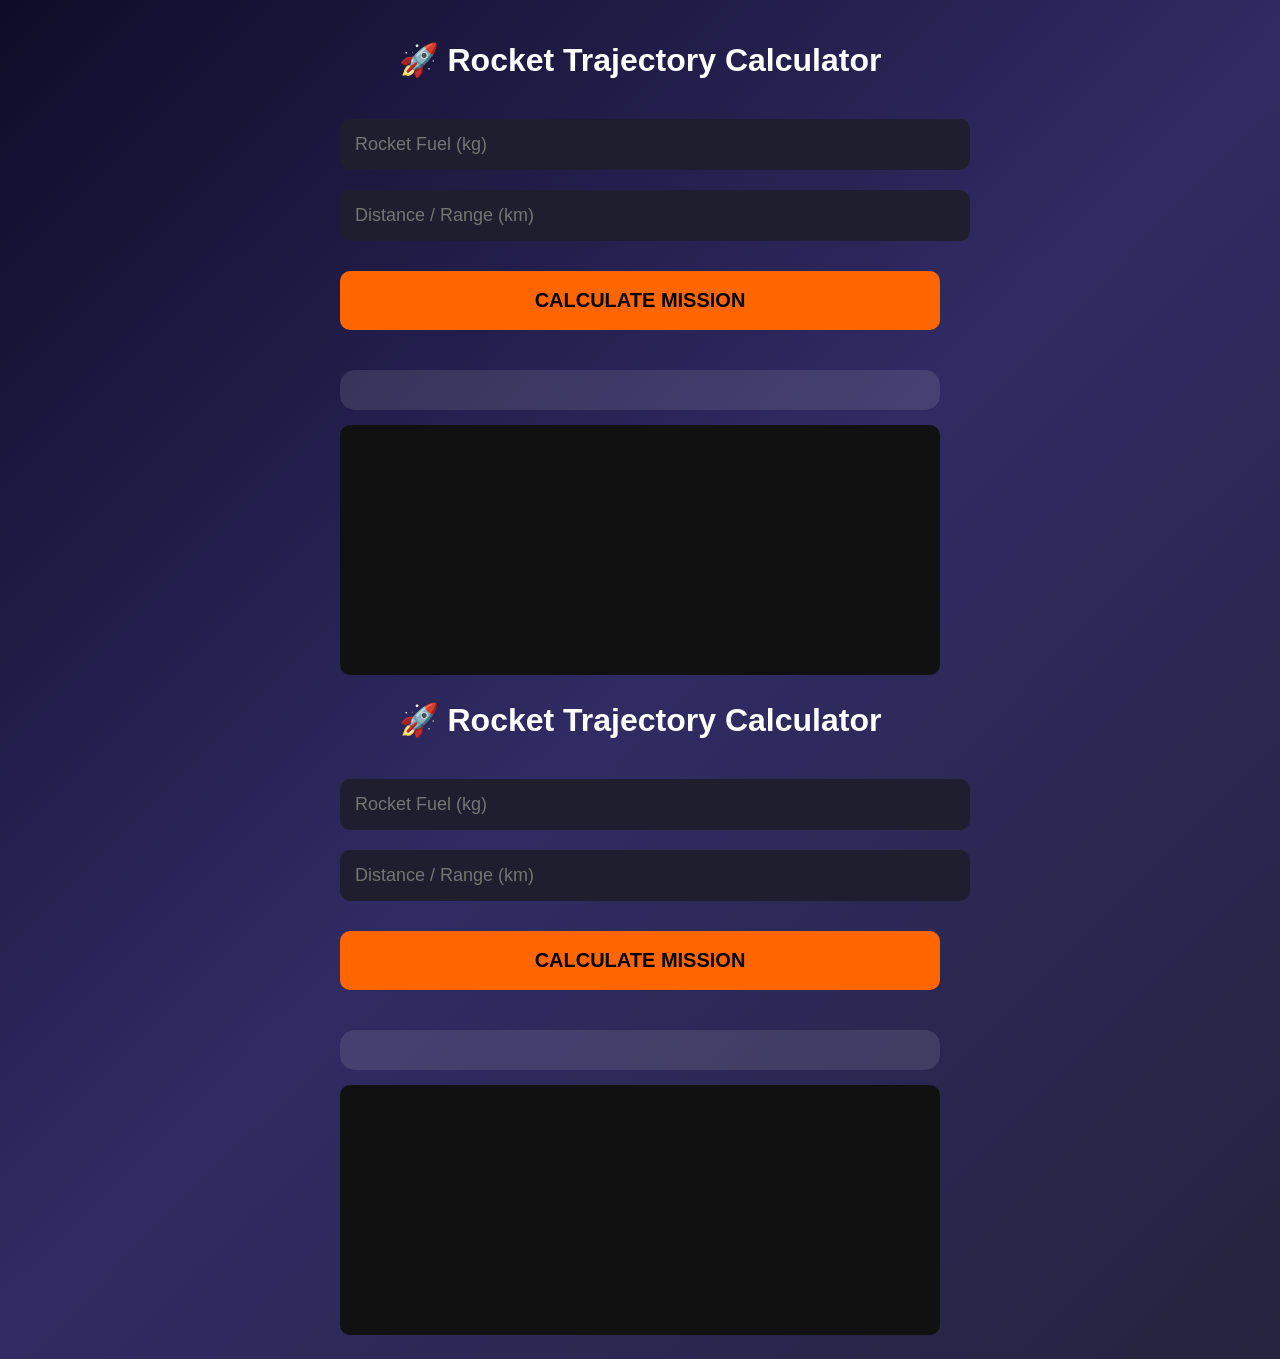
<file: App /index.html>
<!DOCTYPE html>
<html lang="en">
<head>
  <meta charset="UTF-8">
  <meta name="viewport" content="width=device-width, initial-scale=1.0">
  <title>🚀 Rocket Trajectory</title>
  <style>
    body {
      font-family: Arial, sans-serif;
      background: linear-gradient(135deg, #0f0c29, #302b63, #24243e);
      color: white;
      margin: 0;
      padding: 20px;
    }
    .container {
      max-width: 600px;
      margin: 0 auto;
    }
    h1 { text-align: center; margin-bottom: 30px; }
    input {
      width: 100%;
      padding: 15px;
      margin: 10px 0;
      border: none;
      border-radius: 10px;
      font-size: 18px;
      background: #1e1e2e;
      color: white;
    }
    button {
      width: 100%;
      padding: 18px;
      font-size: 20px;
      font-weight: bold;
      background: #ff6600;
      color: black;
      border: none;
      border-radius: 10px;
      margin: 20px 0;
    }
    .result {
      background: rgba(255,255,255,0.1);
      padding: 20px;
      border-radius: 15px;
      margin-top: 20px;
      white-space: pre-line;
      font-size: 17px;
    }
    canvas {
      width: 100%;
      height: 250px;
      background: #111;
      border-radius: 10px;
      margin-top: 15px;
    }
  </style>
</head>
<body>
  <div class="container">
    <h1>🚀 Rocket Trajectory Calculator</h1>
    
    <input type="number" id="fuel" placeholder="Rocket Fuel (kg)" />
    <input type="number" id="distance" placeholder="Distance / Range (km)" />
    
    <button onclick="calculate()">CALCULATE MISSION</button>
    
    <div id="result" class="result"></div>
    <canvas id="graph" width="600" height="250"></canvas>
  </div>

  <script>
    function calculate() {
      const fuel = parseFloat(document.getElementById('fuel').value);
      const distance = parseFloat(document.getElementById('distance').value);
      const resultDiv = document.getElementById('result');
      
      if (!fuel || !distance || fuel <= 0 || distance <= 0) {
        resultDiv.innerHTML = "❌ Please enter valid positive numbers";
        return;
      }

      const exhaustVel = 3000;
      const deltaV = exhaustVel * Math.log(fuel/800 + 1);
      const time = (distance * 1000) / (deltaV * 0.65);
      const maxAlt = (deltaV * deltaV) / (2 * 9.81);

      let output = `✅ Mission Calculated!\n\n`;
      output += `Fuel Used: ${fuel.toFixed(0)} kg\n`;
      output += `Delta-V: ${deltaV.toFixed(0)} m/s\n`;
      output += `Flight Time: ${time.toFixed(1)} seconds\n`;
      output += `Max Altitude: ${(maxAlt/1000).toFixed(1)} km\n`;
      output += `Feasibility: ${deltaV > 4500 ? 'HIGH ✅' : 'MEDIUM ⚠️'}\n`;

      resultDiv.innerHTML = output;

      // Draw simple trajectory graph
      drawTrajectory(distance, maxAlt);
    }

    function drawTrajectory(dist, alt) {
      const canvas = document.getElementById('graph');
      const ctx = canvas.getContext('2d');
      ctx.clearRect(0, 0, canvas.width, canvas.height);
      
      ctx.strokeStyle = '#ff6600';
      ctx.lineWidth = 4;
      ctx.beginPath();
      
      const points = 30;
      for (let i = 0; i <= points; i++) {
        const x = (i / points) * canvas.width;
        const y = canvas.height - (Math.sin(Math.PI * i / points) * (alt / 10000) * canvas.height * 0.8);
        if (i === 0) ctx.moveTo(x, y);
        else ctx.lineTo(x, y);
      }
      ctx.stroke();
      
      ctx.fillStyle = 'white';
      ctx.font = '14px Arial';
      ctx.fillText('Trajectory Path', 20, 30);
    }
  </script>
</body>
</html><!DOCTYPE html>
<html lang="en">
<head>
  <meta charset="UTF-8">
  <meta name="viewport" content="width=device-width, initial-scale=1.0">
  <title>🚀 Rocket Trajectory</title>
  <style>
    body {
      font-family: Arial, sans-serif;
      background: linear-gradient(135deg, #0f0c29, #302b63, #24243e);
      color: white;
      margin: 0;
      padding: 20px;
    }
    .container {
      max-width: 600px;
      margin: 0 auto;
    }
    h1 { text-align: center; margin-bottom: 30px; }
    input {
      width: 100%;
      padding: 15px;
      margin: 10px 0;
      border: none;
      border-radius: 10px;
      font-size: 18px;
      background: #1e1e2e;
      color: white;
    }
    button {
      width: 100%;
      padding: 18px;
      font-size: 20px;
      font-weight: bold;
      background: #ff6600;
      color: black;
      border: none;
      border-radius: 10px;
      margin: 20px 0;
    }
    .result {
      background: rgba(255,255,255,0.1);
      padding: 20px;
      border-radius: 15px;
      margin-top: 20px;
      white-space: pre-line;
      font-size: 17px;
    }
    canvas {
      width: 100%;
      height: 250px;
      background: #111;
      border-radius: 10px;
      margin-top: 15px;
    }
  </style>
</head>
<body>
  <div class="container">
    <h1>🚀 Rocket Trajectory Calculator</h1>
    
    <input type="number" id="fuel" placeholder="Rocket Fuel (kg)" />
    <input type="number" id="distance" placeholder="Distance / Range (km)" />
    
    <button onclick="calculate()">CALCULATE MISSION</button>
    
    <div id="result" class="result"></div>
    <canvas id="graph" width="600" height="250"></canvas>
  </div>

  <script>
    function calculate() {
      const fuel = parseFloat(document.getElementById('fuel').value);
      const distance = parseFloat(document.getElementById('distance').value);
      const resultDiv = document.getElementById('result');
      
      if (!fuel || !distance || fuel <= 0 || distance <= 0) {
        resultDiv.innerHTML = "❌ Please enter valid positive numbers";
        return;
      }

      const exhaustVel = 3000;
      const deltaV = exhaustVel * Math.log(fuel/800 + 1);
      const time = (distance * 1000) / (deltaV * 0.65);
      const maxAlt = (deltaV * deltaV) / (2 * 9.81);

      let output = `✅ Mission Calculated!\n\n`;
      output += `Fuel Used: ${fuel.toFixed(0)} kg\n`;
      output += `Delta-V: ${deltaV.toFixed(0)} m/s\n`;
      output += `Flight Time: ${time.toFixed(1)} seconds\n`;
      output += `Max Altitude: ${(maxAlt/1000).toFixed(1)} km\n`;
      output += `Feasibility: ${deltaV > 4500 ? 'HIGH ✅' : 'MEDIUM ⚠️'}\n`;

      resultDiv.innerHTML = output;

      // Draw simple trajectory graph
      drawTrajectory(distance, maxAlt);
    }

    function drawTrajectory(dist, alt) {
      const canvas = document.getElementById('graph');
      const ctx = canvas.getContext('2d');
      ctx.clearRect(0, 0, canvas.width, canvas.height);
      
      ctx.strokeStyle = '#ff6600';
      ctx.lineWidth = 4;
      ctx.beginPath();
      
      const points = 30;
      for (let i = 0; i <= points; i++) {
        const x = (i / points) * canvas.width;
        const y = canvas.height - (Math.sin(Math.PI * i / points) * (alt / 10000) * canvas.height * 0.8);
        if (i === 0) ctx.moveTo(x, y);
        else ctx.lineTo(x, y);
      }
      ctx.stroke();
      
      ctx.fillStyle = 'white';
      ctx.font = '14px Arial';
      ctx.fillText('Trajectory Path', 20, 30);
    }
  </script>
</body>
</html>
</file>
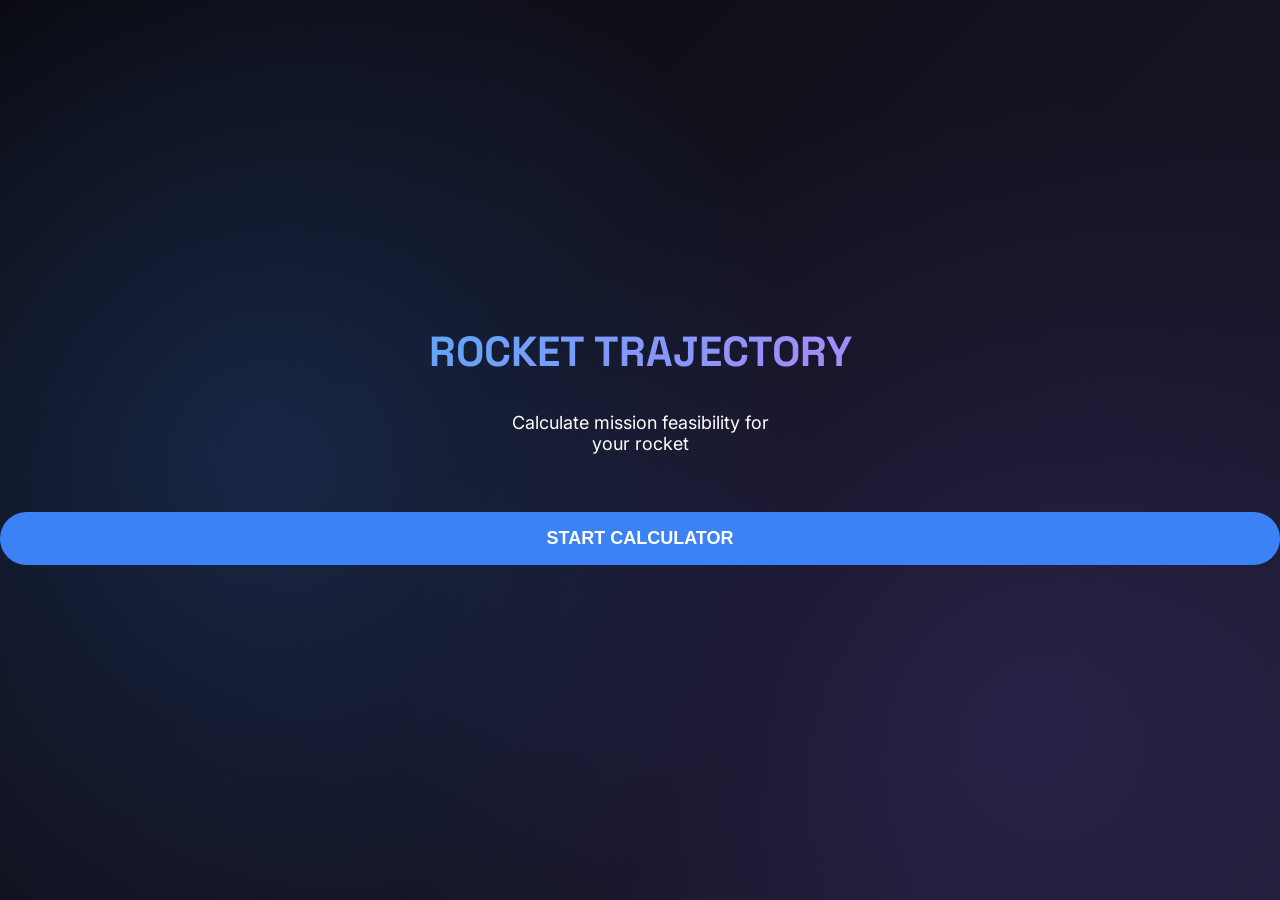
<file: app/index.html>
<!DOCTYPE html>
<html lang="en">
<head>
  <meta charset="UTF-8">
  <meta name="viewport" content="width=device-width, initial-scale=1.0, maximum-scale=1.0, user-scalable=no">
  <title>Rocket Trajectory</title>
  <style>
    @import url('https://fonts.googleapis.com/css2?family=Inter:wght@400;500;600&family=Space+Grotesk:wght@500;600&display=swap');
    
    body {
      font-family: 'Inter', sans-serif;
      background: #0a0a0f;
      color: #d1d5db;
      margin: 0;
      padding: 0;
      min-height: 100vh;
      position: relative;
      overflow-x: hidden;
    }
    body::before {
      content: '';
      position: fixed;
      top: 0;
      left: 0;
      width: 100%;
      height: 100%;
      background: url('https://images.unsplash.com/photo-1564053489984-317bde2340d3?w=1200&q=80') no-repeat center;
      background-size: cover;
      background-attachment: fixed;
      opacity: 0.35;
      pointer-events: none;
      z-index: 0;
    }
    .start-screen {
      height: 100vh;
      display: flex;
      flex-direction: column;
      justify-content: center;
      align-items: center;
      text-align: center;
      background: radial-gradient(circle at 20% 50%, rgba(59, 130, 246, 0.2) 0%, transparent 50%),
                  radial-gradient(circle at 80% 80%, rgba(139, 92, 246, 0.15) 0%, transparent 50%),
                  linear-gradient(135deg, #0a0a0f 0%, #1a1a2e 100%);
      color: white;
    }
    .start-screen h1 {
      font-family: 'Space Grotesk', sans-serif;
      font-size: 42px;
      margin: 0 0 16px 0;
      background: linear-gradient(120deg, #60a5fa, #a78bfa);
      -webkit-background-clip: text;
      -webkit-text-fill-color: transparent;
      background-clip: text;
    }
    .start-btn {
      margin-top: 40px;
      padding: 16px 40px;
      background: #3b82f6;
      color: white;
      border: none;
      border-radius: 50px;
      font-size: 18px;
      font-weight: 600;
      cursor: pointer;
      transition: background 0.3s ease;
    }
    .start-btn:hover {
      background: #2563eb;
    }
    .app {
      display: none;
      padding: 20px;
      max-width: 900px;
      margin: 0 auto;
      position: relative;
      z-index: 1;
    }
    h2 { color: #e0e0e0; margin-top: 30px; }
    input, button {
      width: 100%;
      padding: 16px;
      margin: 10px 0;
      border-radius: 12px;
      font-size: 17px;
      box-sizing: border-box;
    }
    input {
      background: #1f242e;
      border: 1px solid #4b5563;
      color: white;
    }
    button {
      background: #2563eb;
      color: white;
      border: none;
      font-weight: 600;
      cursor: pointer;
      transition: background 0.3s ease;
    }
    button:hover {
      background: #1d4ed8;
    }
    .graph-container {
      display: grid;
      grid-template-columns: 1fr 250px;
      gap: 20px;
      margin-top: 20px;
      align-items: start;
    }
    .graph-wrapper {
      display: flex;
      flex-direction: column;
    }
    .stats-box {
      background: linear-gradient(135deg, #1f2937 0%, #111827 100%);
      border: 1px solid #374151;
      border-radius: 12px;
      padding: 20px;
      height: fit-content;
      position: sticky;
      top: 20px;
      max-height: 600px;
      overflow-y: auto;
    }
    .stats-box h4 {
      margin: 0 0 15px 0;
      color: #60a5fa;
      font-size: 14px;
      text-transform: uppercase;
      letter-spacing: 1px;
    }
    .stat-item {
      display: flex;
      justify-content: space-between;
      align-items: flex-start;
      padding: 12px 0;
      border-bottom: 1px solid #2d3748;
    }
    .stat-item:last-child {
      border-bottom: none;
    }
    .stat-label {
      color: #9ca3af;
      font-size: 13px;
      min-width: 110px;
    }
    .stat-value {
      color: #60a5fa;
      font-weight: 600;
      font-size: 15px;
      text-align: right;
    }
    .stat-suggestion {
      color: #4ade80;
      font-size: 12px;
      font-weight: 500;
      margin-top: 3px;
    }
    .formula {
      background: linear-gradient(135deg, #1f2937 0%, #111827 100%);
      border: 1px solid #374151;
      padding: 20px;
      border-radius: 12px;
      margin-top: 20px;
    }
    .fuel-box {
      background: linear-gradient(135deg, #1f2937 0%, #111827 100%);
      border: 1px solid #374151;
      padding: 20px;
      border-radius: 12px;
      margin-top: 20px;
    }
    .fuel-box h3 {
      margin: 0 0 15px 0;
      color: #fbbf24;
      font-size: 14px;
      text-transform: uppercase;
      letter-spacing: 1px;
    }
    .fuel-mixture-item {
      background: rgba(251, 191, 36, 0.05);
      border-left: 3px solid #fbbf24;
      padding: 15px;
      border-radius: 8px;
      margin: 12px 0;
    }
    .mixture-label {
      color: #fbbf24;
      font-weight: 600;
      font-size: 15px;
      margin-bottom: 5px;
    }
    .mixture-ratio {
      display: flex;
      gap: 20px;
      margin: 10px 0;
    }
    .ratio-item {
      flex: 1;
    }
    .ratio-label {
      color: #9ca3af;
      font-size: 12px;
      margin-bottom: 5px;
    }
    .ratio-value {
      color: #60a5fa;
      font-weight: 600;
      font-size: 16px;
    }
    .mixture-note {
      color: #9ca3af;
      font-size: 12px;
      margin-top: 8px;
      line-height: 1.5;
    }
    .formula h3 {
      margin: 0 0 15px 0;
      color: #60a5fa;
      font-size: 14px;
      text-transform: uppercase;
      letter-spacing: 1px;
    }
    .formula p {
      margin: 10px 0;
      color: #d1d5db;
      font-size: 14px;
      line-height: 1.6;
    }
    .formula small {
      display: block;
      margin-top: 12px;
      padding-top: 12px;
      border-top: 1px solid #2d3748;
    }
    @media (max-width: 768px) {
      .graph-container {
        grid-template-columns: 1fr;
      }
      .stats-box {
        position: static;
      }
    }
    canvas {
      width: 100%;
      height: 380px;
      background: #ffffff;
      border-radius: 12px;
      margin-top: 16px;
      border: 1px solid #e5e7eb;
      display: block;
    }
  </style>
</head>
<body>

  <!-- Start Screen -->
  <div class="start-screen" id="startScreen">
    <h1>ROCKET TRAJECTORY</h1>
    <p style="font-size:18px; max-width:280px;">Calculate mission feasibility for your rocket</p>
    <button class="start-btn" onclick="startApp()">START CALCULATOR</button>
  </div>

  <!-- Main App -->
  <div class="app" id="mainApp">
    <h2 style="text-align:center;">Mission Parameters</h2>
    
    <input type="number" id="fuel" placeholder="Fuel Amount (kg)" />
    <input type="number" id="distance" placeholder="Target Distance (km)" />
    
    <button onclick="calculate()">CALCULATE TRAJECTORY</button>
    
    <div class="graph-container">
      <div class="graph-wrapper">
        <canvas id="graph"></canvas>
      </div>
      <div class="stats-box" id="statsBox"></div>
    </div>

    <div class="fuel-box" id="fuelBox" style="display: none;">
      <h3>⛽ FUEL MIXTURE RECOMMENDATION</h3>
      <div id="fuelContent"></div>
    </div>

    <div class="formula">
      <h3 style="margin-top:0;">How it's Calculated</h3>
      <p><strong>Rocket Equation:</strong> Δv = vₑ × ln(m₀/mf)</p>
      <p><strong>Max Altitude:</strong> (Δv²) / (2g)</p>
      <p><strong>Flight Time:</strong> Distance / (Δv × efficiency)</p>
      <small style="color:#9ca3af;">g = 9.81 m/s² | vₑ = 3000 m/s (approx)</small>
    </div>
  </div>

  <script>
    function startApp() {
      document.getElementById('startScreen').style.display = 'none';
      document.getElementById('mainApp').style.display = 'block';
    }

    function calculate() {
      const fuel = parseFloat(document.getElementById('fuel').value);
      const distance = parseFloat(document.getElementById('distance').value);
      const statsBox = document.getElementById('statsBox');
      
      if (!fuel || !distance || fuel <= 0 || distance <= 0) {
        statsBox.innerHTML = "<strong style='color:#f87171'>Please enter valid positive numbers.</strong>";
        return;
      }

      // ===== Realistic Rocket Physics =====
const g0 = 9.81;              // Gravity (m/s²)
const Isp = 350;              // Engine specific impulse (seconds)
const dryMass = 1000;         // Rocket dry mass (kg)

const fuelMass = fuel;
const initialMass = dryMass + fuelMass;
const finalMass = dryMass;

// Tsiolkovsky Rocket Equation
const deltaV = Isp * g0 * Math.log(initialMass / finalMass);

// Approximate vertical altitude (vacuum, no drag)
const maxAlt = (deltaV * deltaV) / (2 * g0) / 1000;

// Approximate total flight time
const time = (2 * deltaV) / g0;

      let status;

if (deltaV >= 9400) {
    status = "ORBIT POSSIBLE";
} else if (deltaV >= 5000) {
    status = "SUBORBITAL";
} else if (deltaV >= 2500) {
    status = "HIGH ALTITUDE";
} else {
    status = "INSUFFICIENT ΔV";
}

      // Generate suggestions based on values
      let fuelSuggestion = fuel < 500 ? "Low fuel - risky mission" : fuel < 1000 ? "Moderate fuel - proceed carefully" : "Adequate fuel supply";
      let altSuggestion = maxAlt > distance ? "Altitude exceeds distance - good!" : "Increase fuel for safety";
      let timeSuggestion = time < 60 ? "Quick mission - under 1 minute" : time < 300 ? "Standard duration" : "Extended flight - 5+ minutes";
      
      const peakTime = time / 2;
      let statusColor = status === "HIGH SUCCESS" ? "#4ade80" : status === "MEDIUM RISK" ? "#facc15" : "#f87171";
      
      let html = '<h4>📊 MISSION REPORT</h4>';
      html += '<div class="stat-item"><span class="stat-label">Fuel</span><div class="stat-value">' + fuel + ' kg</div></div>';
      html += '<div class="stat-item"><span class="stat-label">Delta-V</span><div class="stat-value">' + deltaV.toFixed(0) + ' m/s</div></div>';
      html += '<div class="stat-item"><span class="stat-label">Flight Time</span><div class="stat-value">' + time.toFixed(1) + ' sec</div></div>';
      html += '<div class="stat-item"><span class="stat-label">Max Altitude</span><div class="stat-value">' + maxAlt.toFixed(1) + ' km</div></div>';
      html += '<div class="stat-item"><span class="stat-label">Target Distance</span><div class="stat-value">' + distance + ' km</div></div>';
      html += '<div class="stat-item" style="margin-top: 15px; border-top: 1px solid #2d3748; padding-top: 15px;"><span class="stat-label">Status</span><div class="stat-value" style="font-size: 16px; color: ' + statusColor + ';">' + status + '</div></div>';
      html += '<div style="margin-top: 15px; padding-top: 15px; border-top: 1px solid #2d3748;">';
      html += '<div class="stat-item" style="border: none; padding: 0;"><span class="stat-label">Fuel Check</span><div class="stat-suggestion">' + fuelSuggestion + '</div></div>';
      html += '<div class="stat-item" style="border: none; padding: 8px 0 0 0;"><span class="stat-label">Altitude Check</span><div class="stat-suggestion">' + altSuggestion + '</div></div>';
      html += '<div class="stat-item" style="border: none; padding: 8px 0 0 0;"><span class="stat-label">Duration</span><div class="stat-suggestion">' + timeSuggestion + '</div></div>';
      html += '</div>';
      
      statsBox.innerHTML = html;
      
      // Show fuel box and calculate mixture recommendation
      const fuelBox = document.getElementById('fuelBox');
      const fuelContent = document.getElementById('fuelContent');
      fuelBox.style.display = 'block';
let mixtureName, ratio, efficiency, note;

if (deltaV >= 9400) {
    mixtureName = "LOX / LH₂";
    ratio = "5.5 : 1";
    efficiency = "450 s";
    note = "Highest performance cryogenic propellant.";
}
else if (deltaV >= 5000) {
    mixtureName = "LOX / CH₄";
    ratio = "3.6 : 1";
    efficiency = "360 s";
    note = "Modern reusable rocket propellant.";
}
else if (deltaV >= 3000) {
    mixtureName = "LOX / RP-1";
    ratio = "2.7 : 1";
    efficiency = "330 s";
    note = "Used by Falcon 9 first stage and Soyuz.";
}
else {
    mixtureName = "N₂O₄ / UDMH";
    ratio = "2.0 : 1";
    efficiency = "320 s";
    note = "Storable propellant for spacecraft.";
}
      
      let fuelHTML = '<div class="fuel-mixture-item">';
      fuelHTML += '<div class="mixture-label">' + mixtureName + '</div>';
      fuelHTML += '<div class="mixture-ratio">';
      fuelHTML += '<div class="ratio-item"><div class="ratio-label">O/F Ratio</div><div class="ratio-value">' + ratio + '</div></div>';
      fuelHTML += '<div class="ratio-item"><div class="ratio-label">Specific Impulse</div><div class="ratio-value">' + efficiency + '</div></div>';
      fuelHTML += '</div>';
      fuelHTML += '<div class="mixture-note">💡 ' + note + '</div>';
      fuelHTML += '</div>';
      
      fuelContent.innerHTML = fuelHTML;

      // Graph - FIXED: Set canvas height properly with scales and grid
      const canvas = document.getElementById('graph');
      const ctx = canvas.getContext('2d');
      canvas.width = canvas.offsetWidth;
      canvas.height = canvas.offsetHeight;
      
      ctx.clearRect(0, 0, canvas.width, canvas.height);
      
      // Padding for axes - reduced for more graph space
      const padding = 40;
      const graphWidth = canvas.width - padding * 1.5;
      const graphHeight = canvas.height - padding * 1.5;
      const graphStartX = padding;
      const graphStartY = canvas.height - padding;
      
      // Draw grid lines with larger steps (cleaner separation)
      ctx.strokeStyle = '#d1d5db';
      ctx.lineWidth = 1.5;
      const gridSteps = 5;
      for (let i = 0; i <= gridSteps; i++) {
        const x = graphStartX + (i / gridSteps) * graphWidth;
        
        // Vertical grid line
        ctx.beginPath();
        ctx.moveTo(x, graphStartY);
        ctx.lineTo(x, padding * 0.5);
        ctx.stroke();
      }
      
      // Draw horizontal grid lines (lighter)
      ctx.strokeStyle = '#e5e7eb';
      ctx.lineWidth = 1;
      for (let i = 1; i < gridSteps; i++) {
        const y = graphStartY - (i / gridSteps) * graphHeight;
        
        ctx.beginPath();
        ctx.moveTo(graphStartX, y);
        ctx.lineTo(graphStartX + graphWidth, y);
        ctx.stroke();
      }
      
      // Draw axes
      ctx.strokeStyle = '#6b7280';
      ctx.lineWidth = 2.5;
      ctx.beginPath();
      ctx.moveTo(graphStartX, graphStartY);
      ctx.lineTo(graphStartX, padding * 0.5);  // Y-axis
      ctx.stroke();
      ctx.beginPath();
      ctx.moveTo(graphStartX, graphStartY);
      ctx.lineTo(canvas.width - padding * 0.5, graphStartY);  // X-axis
      ctx.stroke();
      
      // Draw time labels only (X-axis)
      ctx.fillStyle = '#374151';
      ctx.font = '13px Inter';
      ctx.textAlign = 'center';
      for (let i = 0; i <= gridSteps; i++) {
        const x = graphStartX + (i / gridSteps) * graphWidth;
        const timeValue = (i / gridSteps) * time;
        ctx.fillText(timeValue.toFixed(1) + 's', x, graphStartY + 25);
      }
      
      // Draw trajectory curve
      ctx.strokeStyle = '#2563eb';
      ctx.lineWidth = 3.5;
      ctx.beginPath();
      const steps = 150;
      const maxH = maxAlt;
      
      let peakX = 0, peakY = 0;
      
      for (let i = 0; i <= steps; i++) {
        const t = i / steps;
        const x = graphStartX + t * graphWidth;
        const altAtT = Math.sin(Math.PI * t) * maxAlt;
        const y = graphStartY - (altAtT / maxAlt) * graphHeight;
        
        if (i === 0) ctx.moveTo(x, y);
        else ctx.lineTo(x, y);
        
        // Track peak point
        if (i === Math.floor(steps / 2)) {
          peakX = x;
          peakY = y;
        }
      }
      ctx.stroke();
      
      // Draw peak point marker
      ctx.fillStyle = '#dc2626';
      ctx.beginPath();
      ctx.arc(peakX, peakY, 7, 0, Math.PI * 2);
      ctx.fill();
      
      // Draw peak label with value
      ctx.fillStyle = '#7f1d1d';
      ctx.font = 'bold 15px Inter';
      ctx.textAlign = 'center';
      ctx.fillText('Peak: ' + maxAlt.toFixed(1) + ' km', peakX, peakY - 22);
      
      // Draw axis title
      ctx.fillStyle = '#6b7280';
      ctx.font = '12px Inter';
      ctx.textAlign = 'center';
      ctx.fillText('Time (seconds)', canvas.width / 2, canvas.height - 8);
    }
  </script>
</body>
</html>
</file>
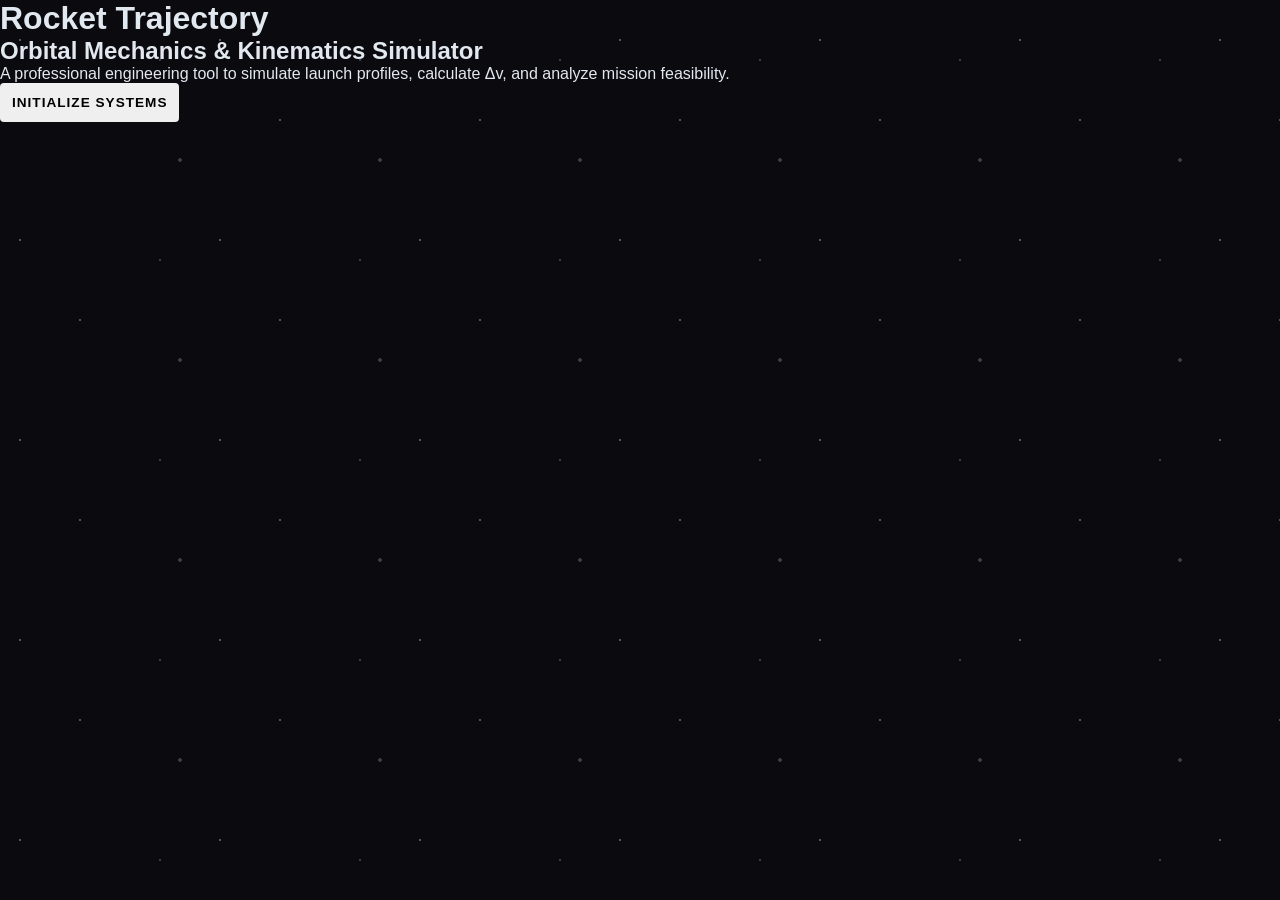
<file: rocket-trajectory-simulator/index.html>
<!DOCTYPE html>
<html lang="en">
<head>
    <meta charset="UTF-8">
    <meta name="viewport" content="width=device-width, initial-scale=1.0">
    <title>Rocket Trajectory Simulator</title>
       
    <!--
    ======================================================================
    PROJECT TITLE: Rocket Trajectory Simulator
    AUTHOR: Undergraduate Engineering Portfolio Project
    OBJECTIVE: Simulate and visualize 2D rocket launch trajectories using 
               fundamental principles of orbital mechanics and kinematics.
    THEORY: Utilizes numerical integration (Euler Method) to step through 
            time, applying thrust and gravity vectors to update velocity 
            and position. The Tsiolkovsky Rocket Equation validates total Δv.
    EQUATIONS USED: 
      - Tsiolkovsky: Δv = Isp * g₀ * ln(m₀ / mf)
      - Force: F = (Thrust - Drag) - (Mass * g₀)
      - Acceleration: a = F / Mass
      - Velocity: v(t+Δt) = v(t) + a * Δt
      - Position: s(t+Δt) = s(t) + v * Δt
    ASSUMPTIONS: 
      - 2D Cartesian coordinate system (Flat Earth approximation for local flight).
      - Constant gravitational acceleration (g₀ = 9.80665 m/s²).
      - Vacuum approximation (neglected aerodynamic drag for simplified baseline).
    LIMITATIONS: 
      - Does not model Max-Q (aerodynamic pressure).
      - Coriolis effect and orbital curvature are neglected.
    FUTURE IMPROVEMENTS: 
      - Integrate atmospheric density models (US Standard Atmosphere 1976).
      - Implement Runge-Kutta 4th order (RK4) integration for higher accuracy.
      - Multi-stage capability and dynamic mass shedding.
    REFERENCES: 
      - Sutton, G. P. "Rocket Propulsion Elements".
      - Fundamentals of Astrodynamics (Bate, Mueller, White).
    ======================================================================
    -->
    
    <style>
        :root {
            /* Color Palette - Modern Mission Control Theme */
            --bg-main: #0a0a0f;
            --bg-panel: #14161f;
            --border-color: #2a2e3f;
            --text-main: #e2e8f0;
            --text-muted: #94a3b8;
            --accent-blue: #00e5ff;
            --accent-green: #00ff88;
            --accent-red: #ff3366;
            --accent-yellow: #ffd700;
            --font-ui: 'Segoe UI', Roboto, Helvetica, Arial, sans-serif;
            --font-mono: 'Courier New', Courier, monospace;
        }

        * {
            box-sizing: border-box;
            margin: 0;
            padding: 0;
        }

        body {
            background-color: var(--bg-main);
            color: var(--text-main);
            font-family: var(--font-ui);
            height: 100vh;
            display: flex;
            flex-direction: column;
            overflow: hidden;
        }

        /* Background Animation Layer */
        .star-field {
            position: absolute;
            top: 0;
            left: 0;
            width: 100%;
            height: 100%;
            z-index: -1;
            background-image: 
                radial-gradient(1px 1px at 10% 20%, white 100%, transparent),
                radial-gradient(1px 1px at 40% 60%, white 100%, transparent),
                radial-gradient(1.5px 1.5px at 80% 30%, #a4b5d6 100%, transparent),
                radial-gradient(2px 2px at 90% 80%, #a4b5d6 100%, transparent);
            background-size: 200px 200px;
            animation: scrollStars 60s linear infinite;
            opacity: 0.3;
        }

        @keyframes scrollStars {
            0% { background-position: 0 0; }
            100% { background-position: 0 200px; }
        }

        /* Header / Branding */
        header {
            padding: 15px 25px;
            background: linear-gradient(180deg, rgba(20,22,31,0.95) 0%, rgba(10,10,15,0.8) 100%);
            border-bottom: 1px solid var(--border-color);
            display: flex;
            justify-content: space-between;
            align-items: center;
            z-index: 10;
        }

        .logo-area h1 {
            font-size: 1.4rem;
            font-weight: 600;
            letter-spacing: 2px;
            text-transform: uppercase;
            color: var(--accent-blue);
            text-shadow: 0 0 10px rgba(0, 229, 255, 0.3);
        }

        .logo-area p {
            font-size: 0.75rem;
            color: var(--text-muted);
            letter-spacing: 1px;
            text-transform: uppercase;
            margin-top: 2px;
        }

        .mission-clock {
            font-family: var(--font-mono);
            font-size: 1.8rem;
            color: var(--accent-green);
            text-shadow: 0 0 10px rgba(0, 255, 136, 0.4);
            font-weight: bold;
        }

        /* Main Dashboard Grid */
        .dashboard {
            display: grid;
            grid-template-columns: 320px 1fr 340px;
            gap: 20px;
            padding: 20px;
            flex: 1;
            height: calc(100vh - 75px);
        }

        /* Standard Panel Styling */
        .panel {
            background: rgba(20, 22, 31, 0.85);
            backdrop-filter: blur(10px);
            border: 1px solid var(--border-color);
            border-radius: 6px;
            display: flex;
            flex-direction: column;
            box-shadow: 0 8px 32px rgba(0, 0, 0, 0.5);
            overflow-y: auto;
        }

        .panel-header {
            padding: 12px 15px;
            border-bottom: 1px solid var(--border-color);
            font-size: 0.85rem;
            font-weight: 700;
            text-transform: uppercase;
            letter-spacing: 1.5px;
            color: var(--text-muted);
            background: rgba(0,0,0,0.3);
        }

        .panel-content {
            padding: 15px;
        }

        /* Forms & Inputs */
        .input-group {
            margin-bottom: 15px;
        }

        .input-group label {
            display: flex;
            justify-content: space-between;
            font-size: 0.8rem;
            color: var(--text-muted);
            margin-bottom: 6px;
            text-transform: uppercase;
            font-weight: 600;
        }

        .input-group label span.unit {
            color: #64748b;
        }

        .input-group input {
            width: 100%;
            background: rgba(0,0,0,0.5);
            border: 1px solid var(--border-color);
            color: var(--accent-blue);
            padding: 10px;
            border-radius: 4px;
            font-family: var(--font-mono);
            font-size: 1.1rem;
            transition: all 0.3s ease;
        }

        .input-group input:focus {
            outline: none;
            border-color: var(--accent-blue);
            box-shadow: 0 0 8px rgba(0, 229, 255, 0.2);
        }

        /* Buttons */
        .btn-group {
            display: grid;
            grid-template-columns: 1fr 1fr;
            gap: 12px;
            margin-top: 25px;
        }

        button {
            padding: 12px;
            border: none;
            border-radius: 4px;
            font-weight: 700;
            text-transform: uppercase;
            letter-spacing: 1px;
            cursor: pointer;
            transition: all 0.2s;
            font-family: var(--font-ui);
            font-size: 0.85rem;
        }

        button:active { transform: translateY(1px); }

        .btn-launch {
            grid-column: span 2;
            background: rgba(0, 229, 255, 0.1);
            color: var(--accent-blue);
            border: 1px solid var(--accent-blue);
            box-shadow: 0 0 10px rgba(0, 229, 255, 0.1) inset;
        }

        .btn-launch:hover {
            background: var(--accent-blue);
            color: #000;
            box-shadow: 0 0 20px rgba(0, 229, 255, 0.5);
        }

        .btn-pause {
            background: rgba(255, 215, 0, 0.1);
            color: var(--accent-yellow);
            border: 1px solid var(--accent-yellow);
        }
        .btn-pause:hover { background: rgba(255, 215, 0, 0.2); }

        .btn-reset {
            background: rgba(255, 51, 102, 0.1);
            color: var(--accent-red);
            border: 1px solid var(--accent-red);
        }
        .btn-reset:hover { background: rgba(255, 51, 102, 0.2); }

        /* Central Canvas */
        .canvas-container {
            display: flex;
            flex-direction: column;
            position: relative;
        }
        
        #simCanvas {
            width: 100%;
            height: 100%;
            min-height: 400px;
            background: linear-gradient(0deg, #020617 0%, #000000 100%);
            border-radius: 6px;
            border: 1px solid var(--border-color);
            box-shadow: inset 0 0 50px rgba(0,0,0,0.8);
        }

        .overlay-data {
            position: absolute;
            top: 15px;
            left: 15px;
            pointer-events: none;
        }

        /* Telemetry Grid */
        .telemetry-grid {
            display: grid;
            grid-template-columns: 1fr 1fr;
            gap: 12px;
        }

        .data-box {
            background: rgba(0,0,0,0.4);
            border: 1px solid var(--border-color);
            border-radius: 4px;
            padding: 12px;
            display: flex;
            flex-direction: column;
            justify-content: center;
        }

        .data-label {
            font-size: 0.65rem;
            color: var(--text-muted);
            text-transform: uppercase;
            margin-bottom: 4px;
            font-weight: 600;
        }

        .data-value {
            font-family: var(--font-mono);
            font-size: 1.25rem;
            color: var(--text-main);
            display: flex;
            align-items: baseline;
            gap: 4px;
        }

        .data-unit {
            font-size: 0.75rem;
            color: var(--text-muted);
        }

        /* Fuel Indicator */
        .fuel-gauge {
            margin-top: 20px;
            background: rgba(0,0,0,0.4);
            border: 1px solid var(--border-color);
            border-radius: 4px;
            padding: 15px;
        }
        
        .gauge-header {
            display: flex;
            justify-content: space-between;
            font-size: 0.75rem;
            text-transform: uppercase;
            color: var(--text-muted);
            font-weight: bold;
        }

        .progress-bg {
            height: 10px;
            background: #1e293b;
            border-radius: 5px;
            margin-top: 10px;
            overflow: hidden;
            box-shadow: inset 0 1px 3px rgba(0,0,0,0.5);
        }

        .progress-fill {
            height: 100%;
            width: 100%;
            background: var(--accent-blue);
            transition: width 0.1s linear, background-color 0.3s;
        }

        /* Mission Status Indicator */
        .status-banner {
            margin-top: 20px;
            padding: 12px;
            text-align: center;
            font-weight: 800;
            letter-spacing: 2px;
            border-radius: 4px;
            background: rgba(148, 163, 184, 0.1);
            color: var(--text-muted);
            border: 1px solid var(--border-color);
            text-transform: uppercase;
            transition: all 0.3s;
        }

        /* AI Propellant Recommendation */
        .propellant-rec {
            margin-top: 20px;
            padding: 15px;
            background: rgba(0, 229, 255, 0.05);
            border-left: 3px solid var(--accent-blue);
            border-radius: 0 4px 4px 0;
        }
        
        .propellant-rec h4 {
            color: var(--accent-blue);
            margin-bottom: 8px;
            font-size: 0.8rem;
            text-transform: uppercase;
            letter-spacing: 1px;
        }
        
        .propellant-rec p {
            font-size: 0.85rem;
            line-height: 1.5;
            color: #cbd5e1;
        }

        /* Responsive Design */
        @media (max-width: 1200px) {
            .dashboard { grid-template-columns: 280px 1fr 300px; }
        }
        @media (max-width: 992px) {
            .dashboard { 
                grid-template-columns: 1fr; 
                height: auto; 
                overflow-y: auto; 
            }
            body { overflow-y: auto; }
            .canvas-container { height: 500px; }
        }
    </style>
</head>
<body>
    <!-- Background Animation Layer -->
    <div class="star-field"></div>
        <!-- START SCREEN -->
    <div id="start-screen" class="start-screen">
        <div class="start-content">
            <h1>Rocket Trajectory</h1>
            <h2>Orbital Mechanics & Kinematics Simulator</h2>
            <p>A professional engineering tool to simulate launch profiles, calculate Δv, and analyze mission feasibility.</p>
            <button class="btn-enter" onclick="startSimulator()">Initialize Systems</button>
        </div>
    </div>

    <!-- MAIN APP CONTAINER (Initially Hidden) -->
    <div id="app-container" style="display: none; flex-direction: column; height: 100%; width: 100%;">

    <!-- Header / Branding -->
    <header>
        <div class="logo-area">
            <h1>Rocket Trajectory</h1>
            <p>Orbital Mechanics & Kinematics Simulator</p>
        </div>
        <div class="mission-clock" id="clock">T- 00:00:00</div>
    </header>

    <!-- Main Dashboard -->
    <main class="dashboard">
        
        <!-- LEFT PANEL: Flight Parameters -->
        <aside class="panel">
            <div class="panel-header">Flight Parameters</div>
            <div class="panel-content">
                
                <div class="input-group">
                    <label>Wet Mass (m₀) <span class="unit">[kg]</span></label>
                    <input type="number" id="param-wet-mass" value="50000" step="1000" min="1000">
                </div>
                
                <div class="input-group">
                    <label>Dry Mass (m_f) <span class="unit">[kg]</span></label>
                    <input type="number" id="param-dry-mass" value="5000" step="100" min="100">
                </div>
                
                <div class="input-group">
                    <label>Thrust (F) <span class="unit">[kN]</span></label>
                    <input type="number" id="param-thrust" value="850" step="10" min="0">
                </div>
                
                <div class="input-group">
                    <label>Specific Impulse (Isp) <span class="unit">[s]</span></label>
                    <input type="number" id="param-isp" value="320" step="1" min="100" max="1000">
                </div>
                
                <div class="input-group">
                    <label>Launch Angle <span class="unit">[deg]</span></label>
                    <input type="number" id="param-angle" value="85" step="1" min="1" max="90">
                </div>

                <div class="btn-group">
                    <button class="btn-launch" id="btn-launch" onclick="toggleLaunch()">Initiate Launch</button>
                    <button class="btn-pause" id="btn-pause" onclick="togglePause()">Pause</button>
                    <button class="btn-reset" id="btn-reset" onclick="resetSim()">Reset</button>
                </div>

                <!-- AI Propellant Recommendation -->
                <div class="propellant-rec" id="propellant-rec">
                    <h4>Propellant Analysis</h4>
                    <p id="propellant-text">Awaiting calculation based on requested Specific Impulse...</p>
                </div>
            </div>
        </aside>

        <!-- CENTER PANEL: Visualization -->
        <section class="panel canvas-container">
            <div class="panel-header" style="background: rgba(0,0,0,0.6); border:none; position:absolute; width:100%; z-index:5;">
                Trajectory Visualization
            </div>
            
            <canvas id="simCanvas"></canvas>
            
            <div class="status-banner" id="mission-status" style="position: absolute; bottom: 20px; left: 50%; transform: translateX(-50%); width: 80%; z-index: 5;">
                PRE-FLIGHT STANDBY
            </div>
        </section>

        <!-- RIGHT PANEL: Live Telemetry -->
        <aside class="panel">
            <div class="panel-header">Live Telemetry</div>
            <div class="panel-content">
                
                <div class="telemetry-grid">
                    <div class="data-box">
                        <div class="data-label">Altitude (Y)</div>
                        <div class="data-value" id="tel-alt">0.00 <span class="data-unit">km</span></div>
                    </div>
                    <div class="data-box">
                        <div class="data-label">Downrange (X)</div>
                        <div class="data-value" id="tel-dist">0.00 <span class="data-unit">km</span></div>
                    </div>
                    <div class="data-box">
                        <div class="data-label">Velocity (v)</div>
                        <div class="data-value" id="tel-vel">0.00 <span class="data-unit">m/s</span></div>
                    </div>
                    <div class="data-box">
                        <div class="data-label">Acceleration (a)</div>
                        <div class="data-value" id="tel-accel">0.00 <span class="data-unit">G</span></div>
                    </div>
                    <div class="data-box">
                        <div class="data-label">Max Apogee</div>
                        <div class="data-value" id="tel-apogee">0.00 <span class="data-unit">km</span></div>
                    </div>
                    <div class="data-box">
                        <div class="data-label">Ideal Δv Total</div>
                        <div class="data-value" id="tel-deltav">0.00 <span class="data-unit">m/s</span></div>
                    </div>
                </div>

                <div class="fuel-gauge">
                    <div class="gauge-header">
                        <span>Propellant Remaining</span>
                        <span id="fuel-val">100.0%</span>
                    </div>
                    <div class="progress-bg">
                        <div class="progress-fill" id="fuel-bar"></div>
                    </div>
                </div>
                
            </div>
        </aside>

    </main>
    </div>
    <script>
        // ======================================================
        // ROCKET PHYSICS ENGINE & STATE MANAGEMENT
        // ======================================================

        // Fundamental Constants
        const G0 = 9.80665; // Standard gravity [m/s^2]

        // System State
        let state = {
            isRunning: false,
            isPaused: false,
            time: 0,           // Mission time [s]
            dt: 0.05,          // Integration time step [s] (Euler Method)
            
            // Mass Properties
            currentMass: 0,    // [kg]
            dryMass: 0,        // [kg]
            propMassInit: 0,   // [kg]
            
            // Kinematic Vectors (2D)
            posX: 0,           // Downrange [m]
            posY: 0,           // Altitude [m]
            velX: 0,           // Velocity X [m/s]
            velY: 0,           // Velocity Y [m/s]
            accel: 0,          // Total scalar acceleration [m/s^2]
            
            // Propulsion
            thrust: 0,         // [N]
            isp: 0,            // [s]
            massFlowRate: 0,   // [kg/s]
            pitchAngle: 0,     // [rad] Launch angle from horizontal
            
            // Metrics
            maxAltitude: 0,    // [m]
            totalDeltaV: 0,    // [m/s] Calculated via Tsiolkovsky Equation
            status: "PRE-FLIGHT STANDBY"
        };

        // Trajectory History Array for Canvas Rendering
        // Stores {x, y, isBurn} objects
        let trajectoryData = [];
        let animationFrameId = null;

        // ======================================================
        // UI & DOM ELEMENT BINDING
        // ======================================================
        
        const UI = {
            // Context
            canvas: document.getElementById('simCanvas'),
            ctx: null, // Initialized in setup()
            
            // Inputs
            wetMass: document.getElementById('param-wet-mass'),
            dryMass: document.getElementById('param-dry-mass'),
            thrust: document.getElementById('param-thrust'),
            isp: document.getElementById('param-isp'),
            angle: document.getElementById('param-angle'),
            
            // Telemetry Outputs
            telAlt: document.getElementById('tel-alt'),
            telDist: document.getElementById('tel-dist'),
            telVel: document.getElementById('tel-vel'),
            telAccel: document.getElementById('tel-accel'),
            telApogee: document.getElementById('tel-apogee'),
            telDeltaV: document.getElementById('tel-deltav'),
            
            // Visual Gauges
            fuelBar: document.getElementById('fuel-bar'),
            fuelVal: document.getElementById('fuel-val'),
            clock: document.getElementById('clock'),
            statusBanner: document.getElementById('mission-status'),
            
            // Intelligence / Recommendations
            propText: document.getElementById('propellant-text'),
            
            // Controls
            btnLaunch: document.getElementById('btn-launch')
        };

        // ======================================================
        // START SCREEN LOGIC
        // ======================================================
        
        function startSimulator() {
            const startScreen = document.getElementById('start-screen');
            const appContainer = document.getElementById('app-container');
            
            // Trigger the CSS fade out
            startScreen.classList.add('hidden');
            
            // Wait for the fade animation to finish, then swap displays
            setTimeout(() => {
                startScreen.style.display = 'none';
                appContainer.style.display = 'flex';
                
                // CRITICAL: Force canvas to calculate its size now that it is visible
                resizeCanvas();
            }, 600); // Matches the 0.6s transition in CSS
        }

        // ======================================================
        // INITIALIZATION & DYNAMIC ANALYSIS
        // ======================================================
        
        function initApp() {
            UI.ctx = UI.canvas.getContext('2d');
            resizeCanvas();
            window.addEventListener('resize', resizeCanvas);
            
            // Bind listeners to inputs for live feedback before launch
            const inputs = [UI.wetMass, UI.dryMass, UI.thrust, UI.isp, UI.angle];
            inputs.forEach(input => input.addEventListener('input', () => {
                if (!state.isRunning) {
                    analyzePropellant();
                    calculateIdealDeltaV();
                }
            }));
            
            analyzePropellant();
            calculateIdealDeltaV();
            drawCanvas(); // Initial render of grid
        }

        function resizeCanvas() {
            // Adjust canvas internal resolution to match container size for crisp rendering
            const container = UI.canvas.parentElement;
            UI.canvas.width = container.clientWidth;
            UI.canvas.height = container.clientHeight || 500;
            if (!state.isRunning) drawCanvas();
        }

        function analyzePropellant() {
            const isp = parseFloat(UI.isp.value);
            let mixture, explanation;

            // Basic AI/Rule-based propellant categorization based on Isp ranges
            if (isp >= 430) {
                mixture = "LOX / LH₂ (Cryogenic)";
                explanation = "High efficiency, highly theoretical. Standard for upper stages (e.g., Space Shuttle Main Engine). Requires significant cryogenic insulation.";
            } else if (isp >= 340) {
                mixture = "LOX / CH₄ (Methalox)";
                explanation = "Modern reusable standard. Excellent balance of density, efficiency, and coking resistance. Used in next-gen heavy lifters.";
            } else if (isp >= 280) {
                mixture = "LOX / RP-1 (Kerolox)";
                explanation = "Dense, high-thrust mixture. Standard for first-stage boosters (e.g., Saturn V F-1, Falcon 9 Merlin).";
            } else {
                mixture = "N₂O₄ / UDMH (Hypergolic)";
                explanation = "Storable and reliable. Ignites on contact. Primarily used for orbital maneuvering systems and heritage ICBMs.";
            }

            UI.propText.innerHTML = `<strong>Suggested Formulation:</strong> ${mixture}<br><br>${explanation}`;
        }

        function calculateIdealDeltaV() {
            const m0 = parseFloat(UI.wetMass.value);
            const mf = parseFloat(UI.dryMass.value);
            const isp = parseFloat(UI.isp.value);
            
            if (m0 > mf && m0 > 0 && mf > 0) {
                // Tsiolkovsky Rocket Equation: Δv = Isp * g0 * ln(m0 / mf)
                const deltaV = isp * G0 * Math.log(m0 / mf);
                UI.telDeltaV.innerHTML = `${(deltaV).toFixed(0)} <span class="data-unit">m/s</span>`;
            } else {
                UI.telDeltaV.innerHTML = `ERR <span class="data-unit">mass input</span>`;
            }
        }

        // ======================================================
        // PHYSICS ENGINE & INTEGRATION
        // ======================================================

        function toggleLaunch() {
            if (state.isRunning) return; // Prevent multiple launches

            // Parse Input Parameters
            state.currentMass = parseFloat(UI.wetMass.value);
            state.dryMass = parseFloat(UI.dryMass.value);
            state.thrust = parseFloat(UI.thrust.value) * 1000; // Convert kN to N
            state.isp = parseFloat(UI.isp.value);
            
            // Launch Angle to Radians
            const angleDeg = parseFloat(UI.angle.value);
            state.pitchAngle = angleDeg * (Math.PI / 180);
            
            // Mass Flow Rate Calculation: m_dot = Thrust / (Isp * g0)
            state.massFlowRate = state.thrust / (state.isp * G0);
            state.propMassInit = state.currentMass - state.dryMass;

            // Reset State Variables
            state.time = 0;
            state.posX = 0;
            state.posY = 0;
            state.velX = 0;
            state.velY = 0;
            state.accel = 0;
            state.maxAltitude = 0;
            state.isPaused = false;
            state.isRunning = true;
            trajectoryData = [];

            // Update UI
            updateStatus("LIFTOFF - THRUSTING", "#00e5ff");
            UI.btnLaunch.style.opacity = 0.5;
            UI.btnLaunch.style.cursor = 'not-allowed';

            // Start Simulation Loop
            lastTimestamp = performance.now();
            animationFrameId = requestAnimationFrame(simulationLoop);
        }

        function togglePause() {
            if (!state.isRunning) return;
            state.isPaused = !state.isPaused;
            updateStatus(state.isPaused ? "SIMULATION PAUSED" : (state.currentMass > state.dryMass ? "THRUSTING" : "COASTING"));
            UI.btnPause.innerText = state.isPaused ? "Resume" : "Pause";
        }

        function resetSim() {
            cancelAnimationFrame(animationFrameId);
            state.isRunning = false;
            state.isPaused = false;
            trajectoryData = [];
            
            updateStatus("PRE-FLIGHT STANDBY", "#94a3b8");
            UI.btnLaunch.style.opacity = 1;
            UI.btnLaunch.style.cursor = 'pointer';
            UI.btnPause.innerText = "Pause";
            UI.clock.innerText = "T- 00:00:00";
            
            // Reset gauges
            UI.fuelBar.style.width = '100%';
            UI.fuelVal.innerText = '100.0%';
            UI.fuelBar.style.backgroundColor = 'var(--accent-blue)';
            
            // Reset Telemetry display
            UI.telAlt.innerHTML = `0.00 <span class="data-unit">km</span>`;
            UI.telDist.innerHTML = `0.00 <span class="data-unit">km</span>`;
            UI.telVel.innerHTML = `0.00 <span class="data-unit">m/s</span>`;
            UI.telAccel.innerHTML = `0.00 <span class="data-unit">G</span>`;
            UI.telApogee.innerHTML = `0.00 <span class="data-unit">km</span>`;
            
            drawCanvas();
        }

        function updateStatus(message, color = "#e2e8f0") {
            UI.statusBanner.innerText = message;
            UI.statusBanner.style.color = color;
            UI.statusBanner.style.borderColor = color;
        }

        // ======================================================
        // MAIN SIMULATION LOOP (EULER METHOD)
        // ======================================================
        
        let lastTimestamp = 0;
        
        function simulationLoop(timestamp) {
            if (!state.isRunning) return;
            
            // Allow real-time pausing without breaking time calculation
            if (!state.isPaused) {
                // Fixed time-step integration for consistent physics
                // Real-time delta is not used to prevent lag-induced physics errors
                const physicsStepsPerFrame = 5; // Run multiple micro-steps for accuracy
                const subDt = state.dt / physicsStepsPerFrame;

                for(let i=0; i<physicsStepsPerFrame; i++) {
                    performPhysicsStep(subDt);
                    if(!state.isRunning) break; // Impact condition met mid-frame
                }
                
                updateTelemetryUI();
                drawCanvas();
            }
            
            if (state.isRunning) {
                animationFrameId = requestAnimationFrame(simulationLoop);
            }
        }

        function performPhysicsStep(dt) {
            let currentThrust = 0;
            let isBurning = false;

            // 1. Mass & Engine State Update
            if (state.currentMass > state.dryMass) {
                currentThrust = state.thrust;
                isBurning = true;
                state.currentMass -= state.massFlowRate * dt;
                
                // MECO (Main Engine Cut Off) check
                if (state.currentMass <= state.dryMass) {
                    state.currentMass = state.dryMass;
                    updateStatus("MECO - COASTING PHASE", "#ffd700");
                }
            }

            // 2. Resolve Force Vectors (Assumes simplified 2D flat-earth logic)
            let pitch = state.pitchAngle;
            
            // Gravity turn approximation during coast: align with velocity vector
            if (!isBurning && (Math.abs(state.velX) > 0.1 || Math.abs(state.velY) > 0.1)) {
                 pitch = Math.atan2(state.velY, state.velX); 
            }

            const thrustX = currentThrust * Math.cos(pitch);
            const thrustY = currentThrust * Math.sin(pitch);
            const weight = state.currentMass * G0; // Force of gravity [N]

            // 3. Accelerations (a = ΣF / m)
            const accelX = thrustX / state.currentMass;
            const accelY = (thrustY - weight) / state.currentMass;

            state.accel = Math.sqrt(accelX*accelX + accelY*accelY) / G0; // G-force

            // 4. Velocities (v_new = v_old + a * dt)
            state.velX += accelX * dt;
            state.velY += accelY * dt;

            // 5. Positions (s_new = s_old + v * dt)
            state.posX += state.velX * dt;
            state.posY += state.velY * dt;

            // 6. Time and Metrics Tracking
            state.time += dt;
            if (state.posY > state.maxAltitude) state.maxAltitude = state.posY;

            // Throttle data pushing to prevent memory overflow (record every ~0.25s)
            if (Math.floor(state.time * 20) % 5 === 0) {
                trajectoryData.push({
                    x: state.posX,
                    y: state.posY,
                    isBurn: isBurning
                });
            }

            // 7. Termination Conditions
            if (state.posY <= 0 && state.time > 1.0) {
                state.posY = 0;
                state.isRunning = false;
                updateStatus("TOUCHDOWN / IMPACT", "#ff3366");
            } else if (state.posY > 5000000) { 
                // Escape trajectory safety cutout (5,000 km)
                state.isRunning = false;
                updateStatus("ESCAPED LOCAL SYSTEM", "#00ff88");
            }
        }

        // ======================================================
        // TELEMETRY & RENDER UPDATES
        // ======================================================

        function updateTelemetryUI() {
            // Time Formatting
            const m = Math.floor(state.time / 60);
            const s = Math.floor(state.time % 60);
            const ms = Math.floor((state.time % 1) * 100);
            UI.clock.innerText = `T+ ${m.toString().padStart(2, '0')}:${s.toString().padStart(2, '0')}:${ms.toString().padStart(2, '0')}`;

            // Telemetry Outputs (Converted to km and m/s where appropriate)
            UI.telAlt.innerHTML = `${(state.posY / 1000).toFixed(2)} <span class="data-unit">km</span>`;
            UI.telDist.innerHTML = `${(state.posX / 1000).toFixed(2)} <span class="data-unit">km</span>`;
            
            const totalVel = Math.sqrt(state.velX*state.velX + state.velY*state.velY);
            UI.telVel.innerHTML = `${totalVel.toFixed(1)} <span class="data-unit">m/s</span>`;
            
            UI.telAccel.innerHTML = `${state.accel.toFixed(2)} <span class="data-unit">G</span>`;
            UI.telApogee.innerHTML = `${(state.maxAltitude / 1000).toFixed(2)} <span class="data-unit">km</span>`;

            // Fuel Gauge Calculation
            const currentPropMass = state.currentMass - state.dryMass;
            const fuelPercent = Math.max(0, (currentPropMass / state.propMassInit) * 100);
            UI.fuelVal.innerText = `${fuelPercent.toFixed(1)}%`;
            UI.fuelBar.style.width = `${fuelPercent}%`;
            
            if (fuelPercent < 20 && fuelPercent > 0) {
                UI.fuelBar.style.backgroundColor = 'var(--accent-red)';
            }
        }

        function drawCanvas() {
            if (!UI.ctx) return;
            const ctx = UI.ctx;
            const w = UI.canvas.width;
            const h = UI.canvas.height;
            
            ctx.clearRect(0, 0, w, h);
            
            // Dynamic Scaling based on max boundaries
            const padding = 50;
            let maxX = Math.max(10000, state.posX * 1.2); // min 10km scale
            let maxY = Math.max(10000, state.maxAltitude * 1.2); 
            
            // Mapping functions from physical coordinates [m] to canvas pixels
            const mapX = (x) => padding + (x / maxX) * (w - padding * 2);
            const mapY = (y) => (h - padding) - (y / maxY) * (h - padding * 2);

            // 1. Draw Grid System
            ctx.strokeStyle = 'rgba(255, 255, 255, 0.05)';
            ctx.lineWidth = 1;
            ctx.beginPath();
            for(let i=0; i<=5; i++) {
                // Verticals
                let px = mapX(maxX * (i/5));
                ctx.moveTo(px, padding);
                ctx.lineTo(px, h - padding);
                // Horizontals
                let py = mapY(maxY * (i/5));
                ctx.moveTo(padding, py);
                ctx.lineTo(w - padding, py);
            }
            ctx.stroke();

            // 2. Draw Axes
            ctx.strokeStyle = 'rgba(255, 255, 255, 0.2)';
            ctx.lineWidth = 2;
            ctx.beginPath();
            ctx.moveTo(padding, padding);
            ctx.lineTo(padding, h - padding);
            ctx.lineTo(w - padding, h - padding);
            ctx.stroke();

            // Axis Labels
            ctx.fillStyle = 'var(--text-muted)';
            ctx.font = '10px var(--font-mono)';
            ctx.textAlign = 'center';
            ctx.fillText(`Downrange: ${(maxX/1000).toFixed(0)} km`, w/2, h - 20);
            
            ctx.save();
            ctx.translate(20, h/2);
            ctx.rotate(-Math.PI/2);
            ctx.fillText(`Altitude: ${(maxY/1000).toFixed(0)} km`, 0, 0);
            ctx.restore();

            // 3. Draw Trajectory History
            if (trajectoryData.length > 1) {
                for (let i = 1; i < trajectoryData.length; i++) {
                    const p1 = trajectoryData[i-1];
                    const p2 = trajectoryData[i];
                    
                    ctx.beginPath();
                    ctx.moveTo(mapX(p1.x), mapY(p1.y));
                    ctx.lineTo(mapX(p2.x), mapY(p2.y));
                    
                    // Color code the burn phase vs coast phase
                    ctx.strokeStyle = p2.isBurn ? 'var(--accent-blue)' : 'rgba(255, 215, 0, 0.8)';
                    ctx.lineWidth = p2.isBurn ? 3 : 2;
                    ctx.shadowBlur = p2.isBurn ? 10 : 0;
                    ctx.shadowColor = 'var(--accent-blue)';
                    
                    ctx.stroke();
                }
                ctx.shadowBlur = 0; // reset
            }

            // 4. Draw Current Rocket Position (Marker)
            if (state.isRunning || state.time > 0) {
                const rx = mapX(state.posX);
                const ry = mapY(state.posY);

                ctx.fillStyle = '#fff';
                ctx.beginPath();
                ctx.arc(rx, ry, 4, 0, Math.PI * 2);
                ctx.fill();

                // Direction Vector Line
                if (Math.abs(state.velX) > 0 || Math.abs(state.velY) > 0) {
                    const vMag = Math.sqrt(state.velX*state.velX + state.velY*state.velY);
                    const normVx = state.velX / vMag;
                    const normVy = state.velY / vMag;
                    
                    ctx.strokeStyle = 'var(--accent-green)';
                    ctx.lineWidth = 2;
                    ctx.beginPath();
                    ctx.moveTo(rx, ry);
                    ctx.lineTo(rx + normVx * 20, ry - normVy * 20); // Note inverted Y for canvas
                    ctx.stroke();
                }
            }
        }

        // Initialize Application on Load
        window.onload = initApp;

    </script>
</body>
</html>
</file>
